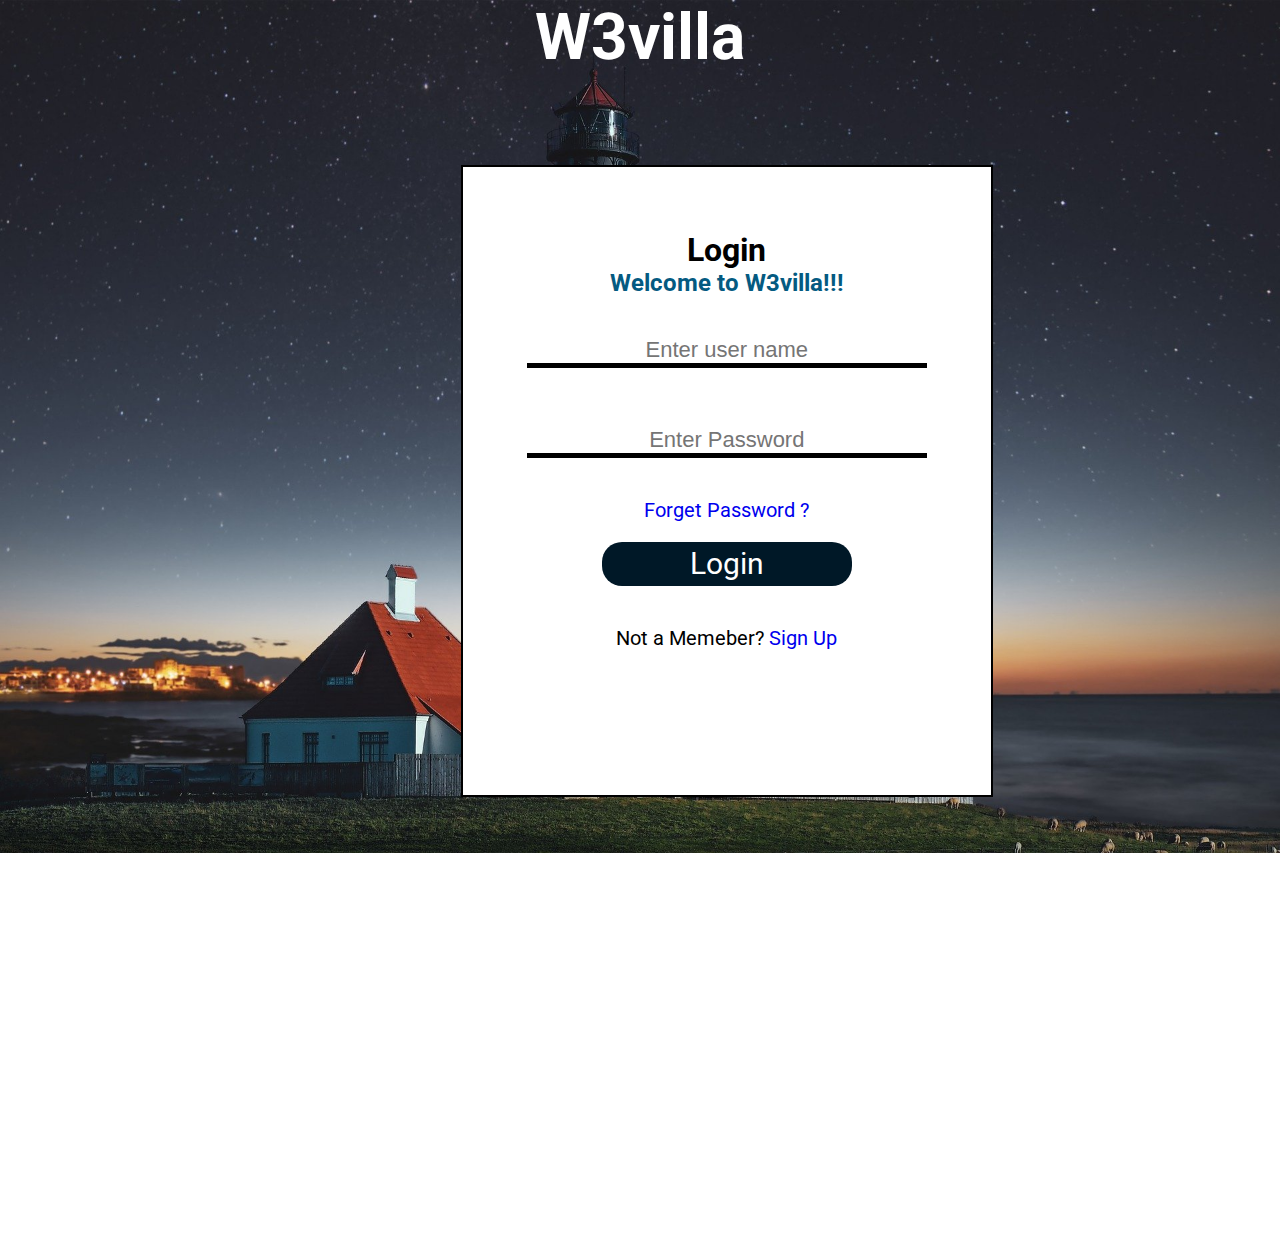
<file: index.html>
<!DOCTYPE html>
<html lang="en">

<head>
    <meta charset="UTF-8">
    <meta http-equiv="X-UA-Compatible" content="IE=edge">
    <meta name="viewport" content="width=device-width, initial-scale=1.0">
    <title>Login</title>
    <link rel="stylesheet" href="style.css">
    <link rel="preconnect" href="https://fonts.googleapis.com">
    <link rel="preconnect" href="https://fonts.gstatic.com" crossorigin>
    <link href="https://fonts.googleapis.com/css2?family=Roboto&display=swap" rel="stylesheet">
</head>

<body>


    <h1 id="bighead">W3villa </h1>
    <div class="container">
        <h1>Login</h1>
        <h2 class="head2">Welcome to W3villa!!!</h2>
        <div>

            <div><input class="inp1" type="text" placeholder="Enter user name"></div>
        </div>

        <br>
        <div>

            <div><input class="inp2" type="password" placeholder="Enter Password"></div>


        </div>
        <div class="li">
            <a href="forgetpass/forget.html">
                <p>Forget Password ?</p>
            </a>
        </div>


        <button class="btn">Login</button>
        <div class="li">
            <p>Not a Memeber? <span><a href="signup/signup.html">Sign Up</a></span></p>
        </div>



    </div>
    
</body>

</html>
</file>
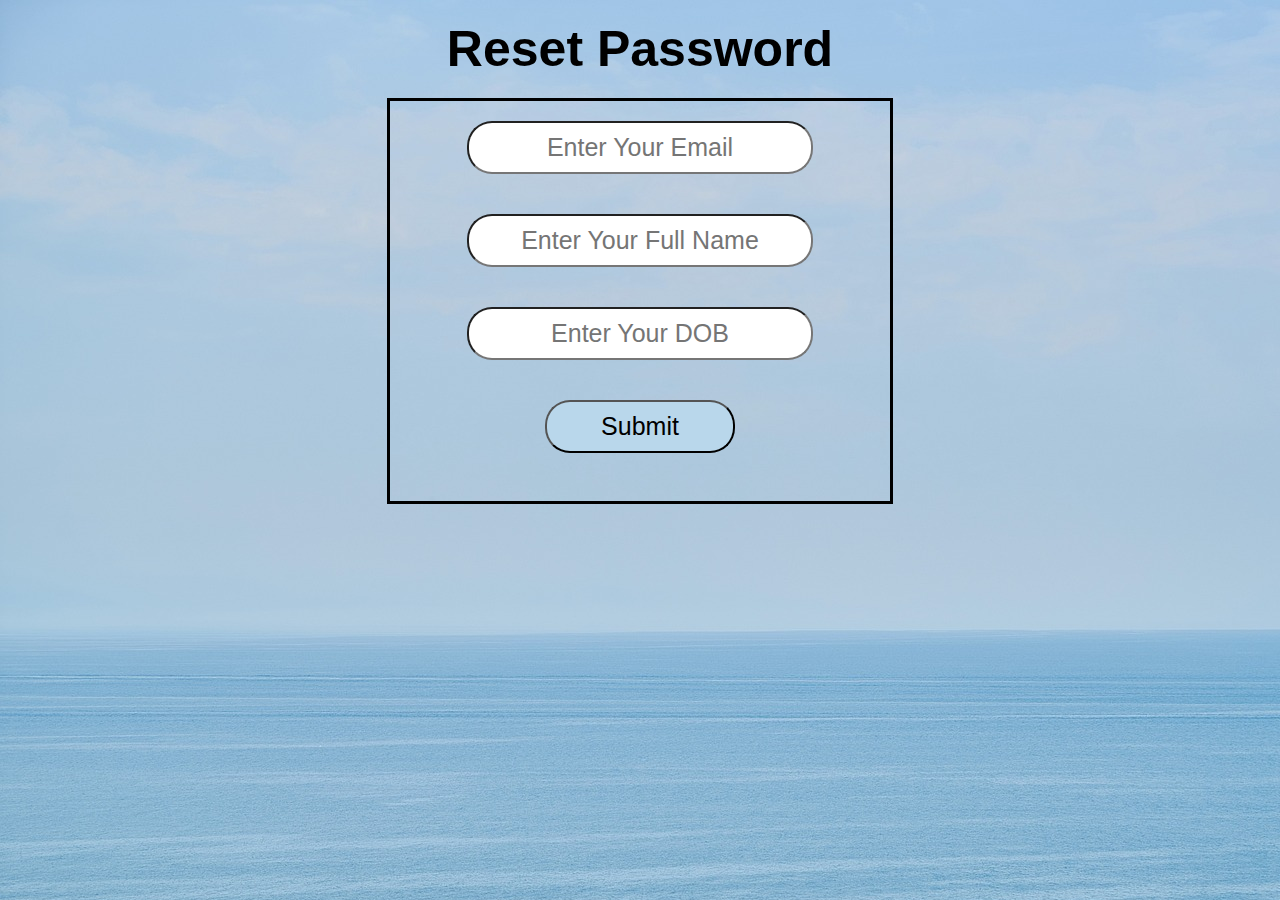
<file: forgetpass/forget.html>
<!DOCTYPE html>
<html lang="en">
<head>
    <meta charset="UTF-8">
    <meta http-equiv="X-UA-Compatible" content="IE=edge">
    <meta name="viewport" content="width=device-width, initial-scale=1.0">
    <title>Forget Password</title>
    <link rel="stylesheet" href="style.css">
</head>
<body>
    <h1>Reset Password</h1>
    <div class="container">
        <input class="check" type="email" placeholder="Enter Your Email"><br>
        <input class="check" type="text" placeholder="Enter Your Full Name"><br>
        <input class="check" type="text" placeholder="Enter Your DOB"><br>
       <a href="../reset/reset.html" target=""> <button class="check btn" > Submit</button></a>

    </div>

</body>
</html>
</file>
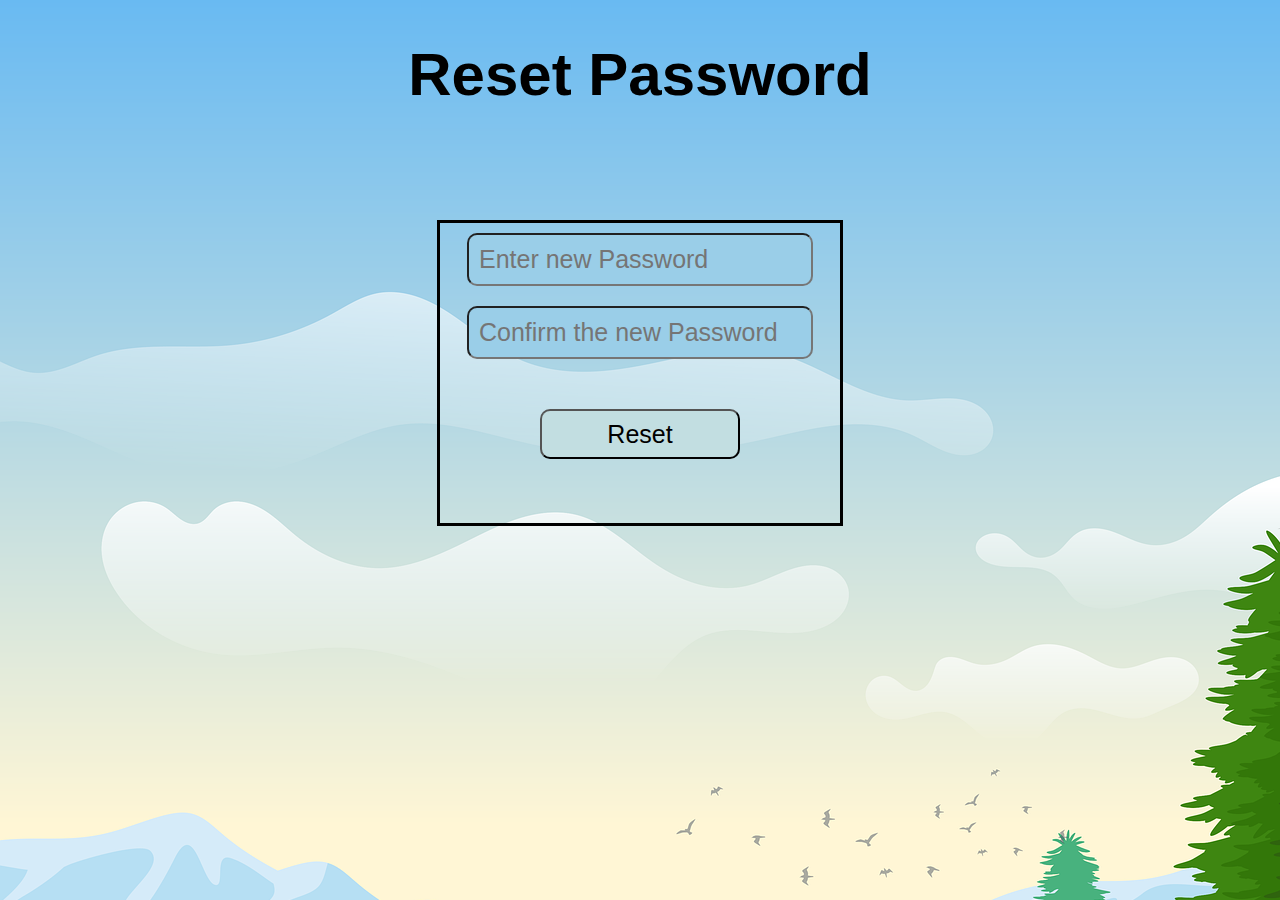
<file: reset/reset.html>
<!DOCTYPE html>
<html lang="en">
<head>
    <meta charset="UTF-8">
    <meta http-equiv="X-UA-Compatible" content="IE=edge">
    <meta name="viewport" content="width=device-width, initial-scale=1.0">
    <title>Reset Password</title>
    <link rel="stylesheet" href="style.css">
</head>
<body>
    <h1>Reset Password</h1>
    <div class="verify">

        <input class="pass" type="password" placeholder="Enter new Password"><br>
        <input class="pass" type="password" placeholder="Confirm the new Password"><br>
        <button class="passbtn"  >Reset</button>
    </div>
</body>
</html>
</file>
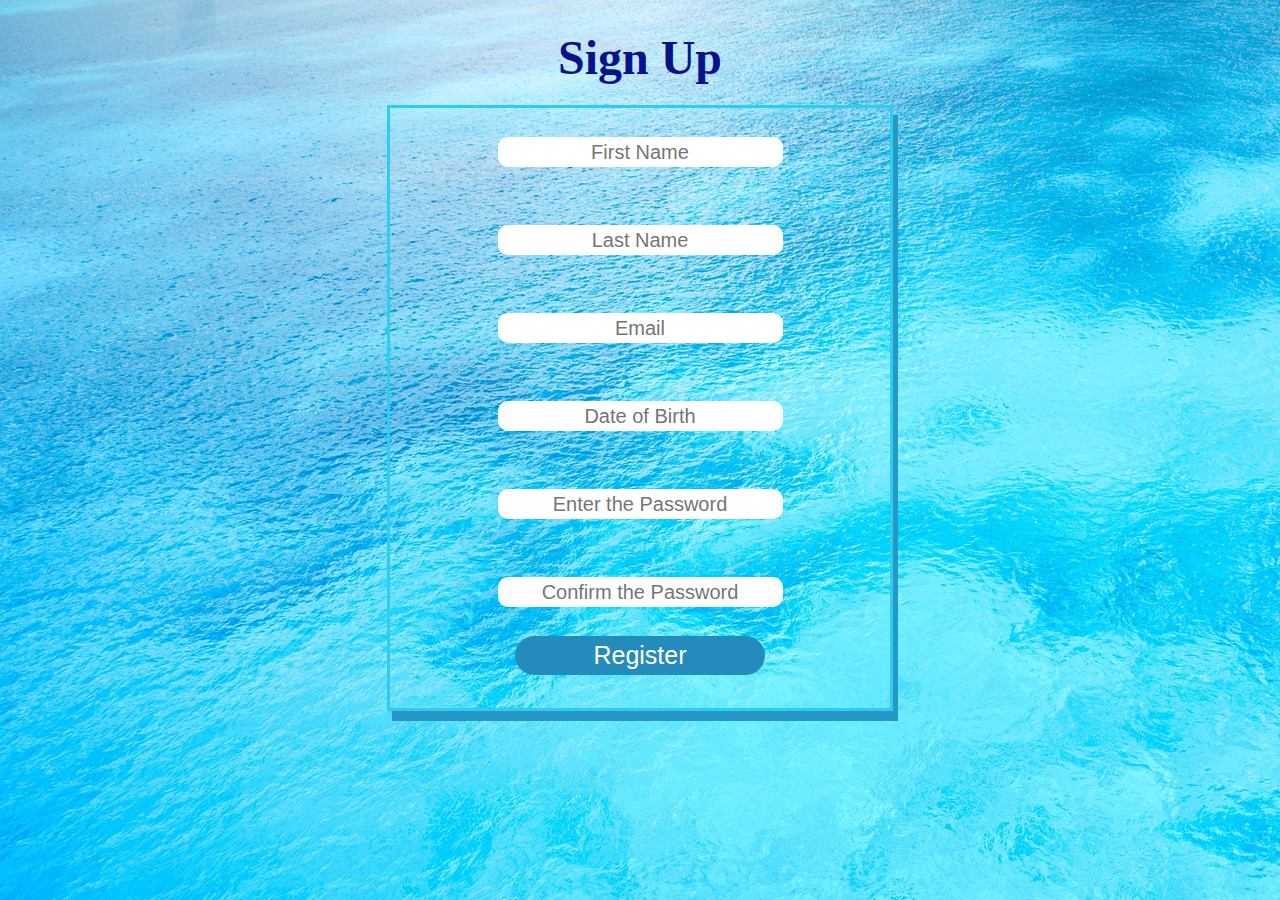
<file: signup/signup.html>
<!DOCTYPE html>
<html lang="en">

<head>
    <meta charset="UTF-8">
    <meta http-equiv="X-UA-Compatible" content="IE=edge">
    <meta name="viewport" content="width=device-width, initial-scale=1.0">
    <title>Sign Up</title>
    <link rel="stylesheet" href="style.css">
</head>

<body>
    <h1 id="heading1">Sign Up </h1>
    <div class="container">
        <input class="info name" type="text" placeholder="First Name">
        <input class="info name" type="text" placeholder="Last Name"><br>
        <input class="info" type="email" placeholder="Email"><br>
        <input class="info " type="text" placeholder="Date of Birth"><br>
        <input class="info" type="password" placeholder="Enter the Password"><br>
        <input class="info" type="password" placeholder="Confirm the Password"><br>
        <button class="regbtn"> Register</button>
    </div>
</body>

</html>
</file>
<file: style.css>
*{
    margin: 0px;
    padding: 0px;
   
}

body{
   
    background-image: url("light_house.jpg");
    background-size: 100% ;
    background-repeat: no-repeat;
}


#bighead{
    font-size: 4rem;
    font-family: 'Roboto', sans-serif;
   text-align: center;
  color: white;
}

.head2{
    color: rgb(4, 90, 129);
}

/* login */

.container{
    width: 400px;
    height: 500px;
   text-align: center;
   background-color: rgb(255, 255, 255);
   margin: 36%;
   margin-top: 7%;
   padding: 5%;
   border: 2px solid black;
   font-family: 'Roboto', sans-serif;
   
   
    
}

.container .text{
    position: relative;
    top: 7%;
 

}


/* input */

.inp1{
    border: none;
    border-bottom: black solid 5px;
    width: 400px;
    font-size: 22px;
    margin-top: 40px;
    background-color: rgb(255, 255, 255);
    text-align: center;
    outline: none;
}

.inp2{
    border: none;
    border-bottom: black solid 5px;
    width: 400px;
    font-size: 22px;
    margin-top: 40px;
    background-color: rgb(255, 255, 255);
    text-align: center;
    outline: none;
}

/* button */

.btn {
    width: 250px;
    height: 44px;
    background-color: rgb(0, 24, 39);
    color: white;
    margin-top: 20px;
    border-radius: 20px;
    font-size: 30px;
    font-family: 'Roboto', sans-serif;
    border: none;
  
    
}

.btn:hover {
   
    background-color: rgb(47, 152, 218);
    cursor: pointer;
    color: aliceblue;
   
    
}

p{
    margin-top: 40px;
    font-size: 20px;
}

p span{
    color: red;

}


.li a{
    text-decoration: none;
    
}
</file>
<file: forgetpass/style.css>
*{
    margin: 0px;
    padding: 0px;


}


body{
    background-image: url("sea-g7bb394cf0_1920.jpg");
}

h1{
    color: rgb(0, 0, 0);
    text-align: center;
    font-size: 50px;
    margin-top: 20px;
    font-family: 'Franklin Gothic Medium', 'Arial Narrow', Arial, sans-serif;

}

.container{
    width: 500px;
    margin: 20px 400px;
    border: 3px solid black;
    height: 400px;
    margin-left: auto;
    margin-right: auto;
    text-align: center;
    font-size: 15px;

}

.check{
    margin: 20px;
    padding: 10px;
    text-align: center;
    border-radius: 25px;
    font-size: 25px;
}

.btn{
    width: 190px;
    background-color: #b9d7eb;
    cursor: pointer;
}

.btn:hover{
    background-color: #7290a5;
}
</file>
<file: reset/style.css>
*{
    margin: 0px;
    padding: 0px;
}

body{
    background-image: url("trees-g081af9826_1920.png");
}

h1{
    text-align: center;
    margin-top :40px; ;
    font-size: 60px;
    font-family: 'Gill Sans', 'Gill Sans MT', Calibri, 'Trebuchet MS', sans-serif;
}

.verify{
    width: 400px;
    height: 300px;
    text-align: center;
    margin-left: auto;
    margin-right: auto;
   margin-top: 111px;
    border: 3px solid black;
}

.pass{

    
    padding: 10px;
    margin: 10px;
    font-size: 25px;
    background-color:#9acee8;
    border-radius: 10px
}

.passbtn{
    margin-top: 40px;
    font-size: 25px;
    border-radius: 10px;
    width: 200px;
    height: 50px;
    background-color: #c2dee1;


}

.passbtn:hover{
    
    background-color: #54b0ef;
}
</file>
<file: signup/style.css>
* {
    margin: 0px;
    padding: 0px;
}

body {
    background-image: url("back.jpg");
}

#heading1 {
    font-size: 3rem;
    padding-top: 30px;
    padding-bottom: 20px;
    text-align: center;
    color: rgb(10, 18, 138);
}


.container {
    height: 600px;
    width: 500px;
    margin-left: auto;
    margin-right: auto;
    border: 3px solid #2fccf1;
    box-shadow: 5px 10px rgb(39, 152, 197);
    text-align: center;

}


.info {
    margin: 29px 25px;
    height: 10px;
    width: 60 px;
    font-size: 20px;
    padding: 10px;
    text-align: center;
    border: none;
    border-radius: 10px;
   

}



.regbtn {
    font-size: 25px;
    
    padding: 5px;
    width: 250px;
    background-color: rgb(35, 140, 189);
    border: none;
    border-radius: 50px;
    color: white;
    cursor: pointer;
}

.regbtn:hover{
    background-color: rgb(10, 18, 138);
}
</file>
